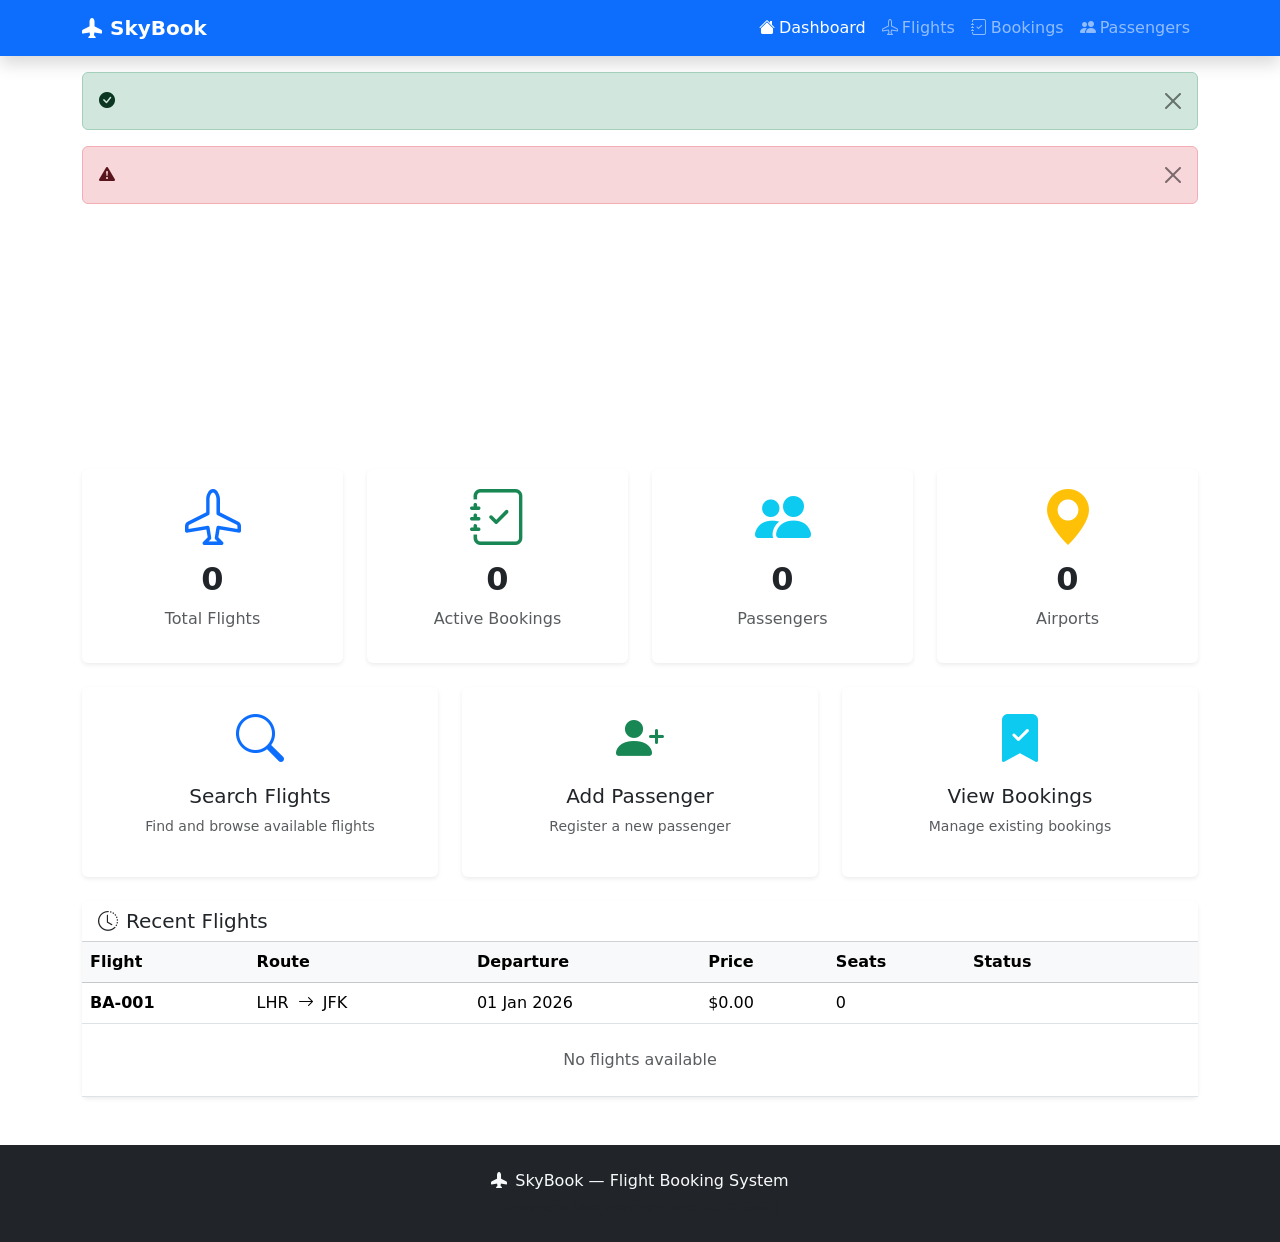
<file: src/main/resources/templates/index.html>
<!DOCTYPE html>
<html xmlns:th="http://www.thymeleaf.org">
<head>
    <meta charset="UTF-8">
    <meta name="viewport" content="width=device-width, initial-scale=1.0">
    <title>Dashboard | SkyBook</title>
    <link href="https://cdn.jsdelivr.net/npm/bootstrap@5.3.2/dist/css/bootstrap.min.css" rel="stylesheet">
    <link href="https://cdn.jsdelivr.net/npm/bootstrap-icons@1.11.2/font/bootstrap-icons.min.css" rel="stylesheet">
    <link th:href="@{/css/style.css}" rel="stylesheet">
</head>
<body>
    <!-- Navigation -->
    <nav class="navbar navbar-expand-lg navbar-dark bg-primary shadow">
        <div class="container">
            <a class="navbar-brand fw-bold" th:href="@{/}">
                <i class="bi bi-airplane-fill me-2"></i>SkyBook
            </a>
            <button class="navbar-toggler" type="button" data-bs-toggle="collapse" data-bs-target="#navbarNav">
                <span class="navbar-toggler-icon"></span>
            </button>
            <div class="collapse navbar-collapse" id="navbarNav">
                <ul class="navbar-nav ms-auto">
                    <li class="nav-item"><a class="nav-link active" th:href="@{/}"><i class="bi bi-house-fill me-1"></i>Dashboard</a></li>
                    <li class="nav-item"><a class="nav-link" th:href="@{/flights}"><i class="bi bi-airplane me-1"></i>Flights</a></li>
                    <li class="nav-item"><a class="nav-link" th:href="@{/bookings}"><i class="bi bi-journal-check me-1"></i>Bookings</a></li>
                    <li class="nav-item"><a class="nav-link" th:href="@{/passengers}"><i class="bi bi-people-fill me-1"></i>Passengers</a></li>
                </ul>
            </div>
        </div>
    </nav>

    <!-- Flash Messages -->
    <div class="container mt-3">
        <div th:if="${success}" class="alert alert-success alert-dismissible fade show"><i class="bi bi-check-circle-fill me-2"></i><span th:text="${success}"></span><button type="button" class="btn-close" data-bs-dismiss="alert"></button></div>
        <div th:if="${error}" class="alert alert-danger alert-dismissible fade show"><i class="bi bi-exclamation-triangle-fill me-2"></i><span th:text="${error}"></span><button type="button" class="btn-close" data-bs-dismiss="alert"></button></div>
    </div>

    <main class="container my-4">
        <!-- Hero Section -->
        <div class="hero-section text-center text-white p-5 rounded-4 mb-4">
            <h1 class="display-4 fw-bold"><i class="bi bi-airplane-fill me-3"></i>SkyBook</h1>
            <p class="lead">Flight Booking Management System</p>
        </div>

        <!-- Stats Cards -->
        <div class="row g-4 mb-4">
            <div class="col-md-3">
                <div class="card stat-card border-0 shadow-sm h-100">
                    <div class="card-body text-center">
                        <i class="bi bi-airplane display-4 text-primary"></i>
                        <h2 class="mt-2 fw-bold" th:text="${totalFlights}">0</h2>
                        <p class="text-muted">Total Flights</p>
                    </div>
                </div>
            </div>
            <div class="col-md-3">
                <div class="card stat-card border-0 shadow-sm h-100">
                    <div class="card-body text-center">
                        <i class="bi bi-journal-check display-4 text-success"></i>
                        <h2 class="mt-2 fw-bold" th:text="${confirmedBookings}">0</h2>
                        <p class="text-muted">Active Bookings</p>
                    </div>
                </div>
            </div>
            <div class="col-md-3">
                <div class="card stat-card border-0 shadow-sm h-100">
                    <div class="card-body text-center">
                        <i class="bi bi-people-fill display-4 text-info"></i>
                        <h2 class="mt-2 fw-bold" th:text="${totalPassengers}">0</h2>
                        <p class="text-muted">Passengers</p>
                    </div>
                </div>
            </div>
            <div class="col-md-3">
                <div class="card stat-card border-0 shadow-sm h-100">
                    <div class="card-body text-center">
                        <i class="bi bi-geo-alt-fill display-4 text-warning"></i>
                        <h2 class="mt-2 fw-bold" th:text="${totalAirports}">0</h2>
                        <p class="text-muted">Airports</p>
                    </div>
                </div>
            </div>
        </div>

        <!-- Quick Actions -->
        <div class="row g-4 mb-4">
            <div class="col-md-4">
                <a th:href="@{/flights}" class="text-decoration-none">
                    <div class="card action-card border-0 shadow-sm h-100">
                        <div class="card-body text-center p-4">
                            <i class="bi bi-search display-5 text-primary"></i>
                            <h5 class="mt-3">Search Flights</h5>
                            <p class="text-muted small">Find and browse available flights</p>
                        </div>
                    </div>
                </a>
            </div>
            <div class="col-md-4">
                <a th:href="@{/passengers/new}" class="text-decoration-none">
                    <div class="card action-card border-0 shadow-sm h-100">
                        <div class="card-body text-center p-4">
                            <i class="bi bi-person-plus-fill display-5 text-success"></i>
                            <h5 class="mt-3">Add Passenger</h5>
                            <p class="text-muted small">Register a new passenger</p>
                        </div>
                    </div>
                </a>
            </div>
            <div class="col-md-4">
                <a th:href="@{/bookings}" class="text-decoration-none">
                    <div class="card action-card border-0 shadow-sm h-100">
                        <div class="card-body text-center p-4">
                            <i class="bi bi-bookmark-check-fill display-5 text-info"></i>
                            <h5 class="mt-3">View Bookings</h5>
                            <p class="text-muted small">Manage existing bookings</p>
                        </div>
                    </div>
                </a>
            </div>
        </div>

        <!-- Recent Flights -->
        <div class="card border-0 shadow-sm">
            <div class="card-header bg-white">
                <h5 class="mb-0"><i class="bi bi-clock-history me-2"></i>Recent Flights</h5>
            </div>
            <div class="card-body p-0">
                <div class="table-responsive">
                    <table class="table table-hover mb-0">
                        <thead class="table-light">
                            <tr>
                                <th>Flight</th>
                                <th>Route</th>
                                <th>Departure</th>
                                <th>Price</th>
                                <th>Seats</th>
                                <th>Status</th>
                            </tr>
                        </thead>
                        <tbody>
                            <tr th:each="flight : ${recentFlights}">
                                <td class="fw-bold" th:text="${flight.flightNumber}">BA-001</td>
                                <td>
                                    <span th:text="${flight.origin.code}">LHR</span>
                                    <i class="bi bi-arrow-right mx-1"></i>
                                    <span th:text="${flight.destination.code}">JFK</span>
                                </td>
                                <td th:text="${#temporals.format(flight.departureTime, 'dd MMM yyyy HH:mm')}">01 Jan 2026</td>
                                <td>$<span th:text="${#numbers.formatDecimal(flight.price, 1, 2)}">0.00</span></td>
                                <td th:text="${flight.availableSeats}">0</td>
                                <td>
                                    <span class="badge" th:classappend="${flight.status == 'SCHEDULED' ? 'bg-success' : (flight.status == 'CANCELLED' ? 'bg-danger' : 'bg-secondary')}" th:text="${flight.status}">SCHEDULED</span>
                                </td>
                            </tr>
                            <tr th:if="${#lists.isEmpty(recentFlights)}">
                                <td colspan="6" class="text-center text-muted py-4">No flights available</td>
                            </tr>
                        </tbody>
                    </table>
                </div>
            </div>
        </div>
    </main>

    <footer class="bg-dark text-light py-4 mt-5">
        <div class="container text-center">
            <p class="mb-1"><i class="bi bi-airplane-fill me-2"></i>SkyBook — Flight Booking System</p>
            <p class="text-muted small mb-0">Advanced Programming Project &copy; 2026</p>
        </div>
    </footer>
    <script src="https://cdn.jsdelivr.net/npm/bootstrap@5.3.2/dist/js/bootstrap.bundle.min.js"></script>
</body>
</html>
</file>
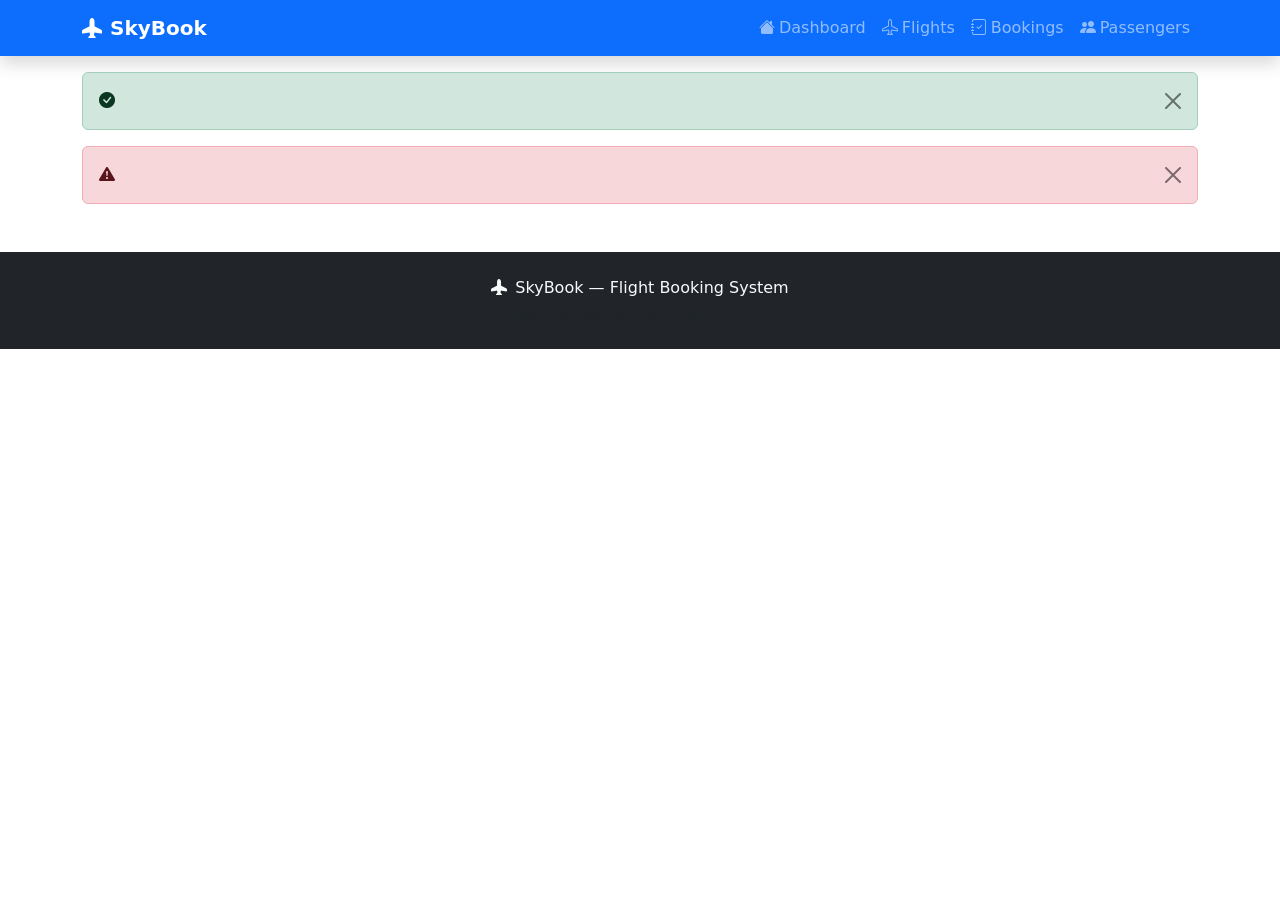
<file: src/main/resources/templates/layout.html>
<!DOCTYPE html>
<html xmlns:th="http://www.thymeleaf.org">
<head>
    <meta charset="UTF-8">
    <meta name="viewport" content="width=device-width, initial-scale=1.0">
    <title th:text="${pageTitle != null ? pageTitle + ' | Flight Booking System' : 'Flight Booking System'}">Flight Booking System</title>
    <link href="https://cdn.jsdelivr.net/npm/bootstrap@5.3.2/dist/css/bootstrap.min.css" rel="stylesheet">
    <link href="https://cdn.jsdelivr.net/npm/bootstrap-icons@1.11.2/font/bootstrap-icons.min.css" rel="stylesheet">
    <link th:href="@{/css/style.css}" rel="stylesheet">
</head>
<body>
    <!-- Navigation Bar -->
    <nav class="navbar navbar-expand-lg navbar-dark bg-primary shadow">
        <div class="container">
            <a class="navbar-brand fw-bold" th:href="@{/}">
                <i class="bi bi-airplane-fill me-2"></i>SkyBook
            </a>
            <button class="navbar-toggler" type="button" data-bs-toggle="collapse" data-bs-target="#navbarNav">
                <span class="navbar-toggler-icon"></span>
            </button>
            <div class="collapse navbar-collapse" id="navbarNav">
                <ul class="navbar-nav ms-auto">
                    <li class="nav-item">
                        <a class="nav-link" th:href="@{/}"><i class="bi bi-house-fill me-1"></i>Dashboard</a>
                    </li>
                    <li class="nav-item">
                        <a class="nav-link" th:href="@{/flights}"><i class="bi bi-airplane me-1"></i>Flights</a>
                    </li>
                    <li class="nav-item">
                        <a class="nav-link" th:href="@{/bookings}"><i class="bi bi-journal-check me-1"></i>Bookings</a>
                    </li>
                    <li class="nav-item">
                        <a class="nav-link" th:href="@{/passengers}"><i class="bi bi-people-fill me-1"></i>Passengers</a>
                    </li>
                </ul>
            </div>
        </div>
    </nav>

    <!-- Flash Messages -->
    <div class="container mt-3">
        <div th:if="${success}" class="alert alert-success alert-dismissible fade show" role="alert">
            <i class="bi bi-check-circle-fill me-2"></i>
            <span th:text="${success}"></span>
            <button type="button" class="btn-close" data-bs-dismiss="alert"></button>
        </div>
        <div th:if="${error}" class="alert alert-danger alert-dismissible fade show" role="alert">
            <i class="bi bi-exclamation-triangle-fill me-2"></i>
            <span th:text="${error}"></span>
            <button type="button" class="btn-close" data-bs-dismiss="alert"></button>
        </div>
    </div>

    <!-- Page Content (replaced by fragments) -->
    <main class="container my-4">
        <div layout:fragment="content"></div>
    </main>

    <!-- Footer -->
    <footer class="bg-dark text-light py-4 mt-5">
        <div class="container text-center">
            <p class="mb-1"><i class="bi bi-airplane-fill me-2"></i>SkyBook — Flight Booking System</p>
            <p class="text-muted small mb-0">Advanced Programming Project &copy; 2026</p>
        </div>
    </footer>

    <script src="https://cdn.jsdelivr.net/npm/bootstrap@5.3.2/dist/js/bootstrap.bundle.min.js"></script>
</body>
</html>
</file>
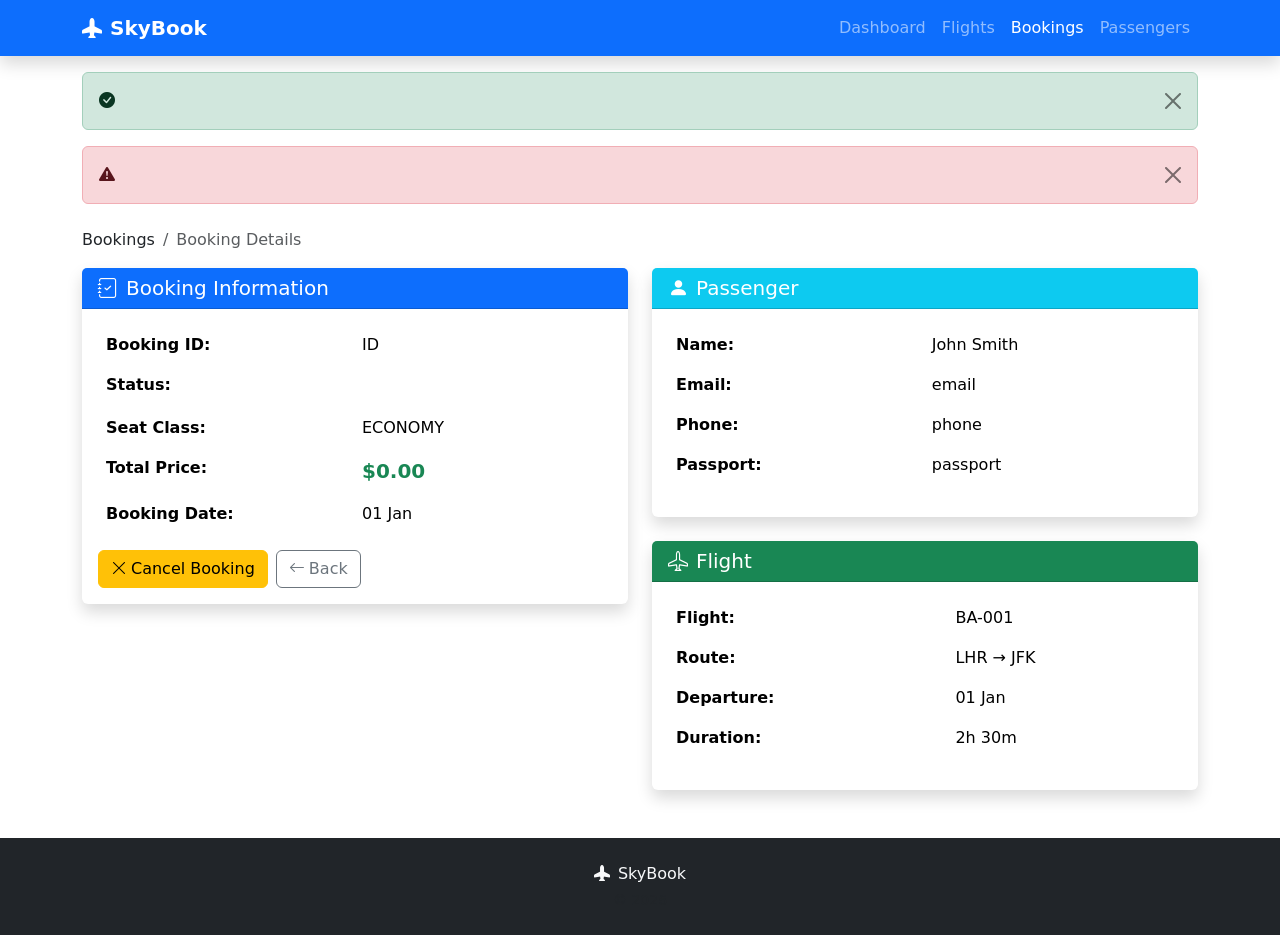
<file: src/main/resources/templates/bookings/detail.html>
<!DOCTYPE html>
<html xmlns:th="http://www.thymeleaf.org">
<head>
    <meta charset="UTF-8">
    <meta name="viewport" content="width=device-width, initial-scale=1.0">
    <title>Booking Details | SkyBook</title>
    <link href="https://cdn.jsdelivr.net/npm/bootstrap@5.3.2/dist/css/bootstrap.min.css" rel="stylesheet">
    <link href="https://cdn.jsdelivr.net/npm/bootstrap-icons@1.11.2/font/bootstrap-icons.min.css" rel="stylesheet">
    <link th:href="@{/css/style.css}" rel="stylesheet">
</head>
<body>
    <nav class="navbar navbar-expand-lg navbar-dark bg-primary shadow">
        <div class="container">
            <a class="navbar-brand fw-bold" th:href="@{/}"><i class="bi bi-airplane-fill me-2"></i>SkyBook</a>
            <div class="collapse navbar-collapse" id="navbarNav">
                <ul class="navbar-nav ms-auto">
                    <li class="nav-item"><a class="nav-link" th:href="@{/}">Dashboard</a></li>
                    <li class="nav-item"><a class="nav-link" th:href="@{/flights}">Flights</a></li>
                    <li class="nav-item"><a class="nav-link active" th:href="@{/bookings}">Bookings</a></li>
                    <li class="nav-item"><a class="nav-link" th:href="@{/passengers}">Passengers</a></li>
                </ul>
            </div>
        </div>
    </nav>

    <div class="container mt-3">
        <div th:if="${success}" class="alert alert-success alert-dismissible fade show"><i class="bi bi-check-circle-fill me-2"></i><span th:text="${success}"></span><button type="button" class="btn-close" data-bs-dismiss="alert"></button></div>
        <div th:if="${error}" class="alert alert-danger alert-dismissible fade show"><i class="bi bi-exclamation-triangle-fill me-2"></i><span th:text="${error}"></span><button type="button" class="btn-close" data-bs-dismiss="alert"></button></div>
    </div>

    <main class="container my-4">
        <nav aria-label="breadcrumb" class="mb-3">
            <ol class="breadcrumb">
                <li class="breadcrumb-item"><a th:href="@{/bookings}">Bookings</a></li>
                <li class="breadcrumb-item active">Booking Details</li>
            </ol>
        </nav>

        <div class="row">
            <!-- Booking Info -->
            <div class="col-md-6">
                <div class="card border-0 shadow mb-4">
                    <div class="card-header bg-primary text-white">
                        <h5 class="mb-0"><i class="bi bi-journal-check me-2"></i>Booking Information</h5>
                    </div>
                    <div class="card-body">
                        <table class="table table-borderless">
                            <tr><th>Booking ID:</th><td th:text="${booking.id}">ID</td></tr>
                            <tr><th>Status:</th><td><span class="badge fs-6" th:classappend="${booking.status == 'CONFIRMED' ? 'bg-success' : 'bg-danger'}" th:text="${booking.status}">CONFIRMED</span></td></tr>
                            <tr><th>Seat Class:</th><td th:text="${booking.seatClass}">ECONOMY</td></tr>
                            <tr><th>Total Price:</th><td class="fs-5 text-success fw-bold">$<span th:text="${#numbers.formatDecimal(booking.totalPrice, 1, 2)}">0.00</span></td></tr>
                            <tr><th>Booking Date:</th><td th:text="${#temporals.format(booking.bookingDate, 'dd MMM yyyy HH:mm')}">01 Jan</td></tr>
                        </table>
                        <div class="d-flex gap-2">
                            <a th:href="@{/bookings/{id}/cancel(id=${booking.id})}" class="btn btn-warning" th:if="${booking.status == 'CONFIRMED'}" onclick="return confirm('Cancel this booking?')"><i class="bi bi-x-lg me-1"></i>Cancel Booking</a>
                            <a th:href="@{/bookings}" class="btn btn-outline-secondary"><i class="bi bi-arrow-left me-1"></i>Back</a>
                        </div>
                    </div>
                </div>
            </div>

            <!-- Passenger & Flight Info -->
            <div class="col-md-6">
                <div class="card border-0 shadow mb-4">
                    <div class="card-header bg-info text-white">
                        <h5 class="mb-0"><i class="bi bi-person-fill me-2"></i>Passenger</h5>
                    </div>
                    <div class="card-body">
                        <table class="table table-borderless">
                            <tr><th>Name:</th><td th:text="${booking.passenger.fullName}">John Smith</td></tr>
                            <tr><th>Email:</th><td th:text="${booking.passenger.email}">email</td></tr>
                            <tr><th>Phone:</th><td th:text="${booking.passenger.phone}">phone</td></tr>
                            <tr><th>Passport:</th><td th:text="${booking.passenger.passportNumber}">passport</td></tr>
                        </table>
                    </div>
                </div>

                <div class="card border-0 shadow">
                    <div class="card-header bg-success text-white">
                        <h5 class="mb-0"><i class="bi bi-airplane me-2"></i>Flight</h5>
                    </div>
                    <div class="card-body">
                        <table class="table table-borderless">
                            <tr><th>Flight:</th><td th:text="${booking.flight.flightNumber}">BA-001</td></tr>
                            <tr><th>Route:</th><td><span th:text="${booking.flight.origin.code}">LHR</span> → <span th:text="${booking.flight.destination.code}">JFK</span></td></tr>
                            <tr><th>Departure:</th><td th:text="${#temporals.format(booking.flight.departureTime, 'dd MMM yyyy HH:mm')}">01 Jan</td></tr>
                            <tr><th>Duration:</th><td th:text="${booking.flight.duration}">2h 30m</td></tr>
                        </table>
                    </div>
                </div>
            </div>
        </div>
    </main>

    <footer class="bg-dark text-light py-4 mt-5"><div class="container text-center"><p class="mb-1"><i class="bi bi-airplane-fill me-2"></i>SkyBook</p><p class="text-muted small mb-0">&copy; 2026</p></div></footer>
    <script src="https://cdn.jsdelivr.net/npm/bootstrap@5.3.2/dist/js/bootstrap.bundle.min.js"></script>
</body>
</html>
</file>
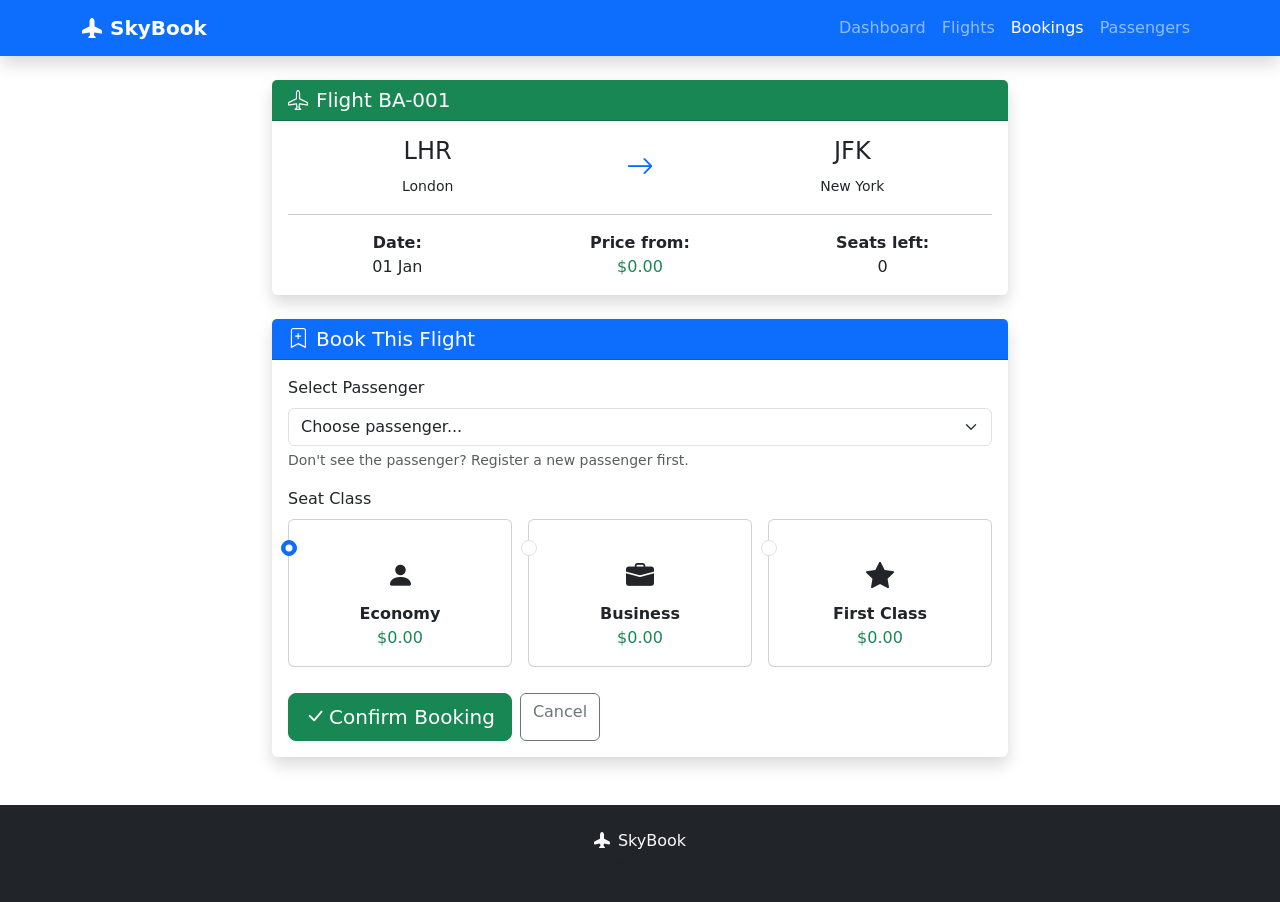
<file: src/main/resources/templates/bookings/form.html>
<!DOCTYPE html>
<html xmlns:th="http://www.thymeleaf.org">
<head>
    <meta charset="UTF-8">
    <meta name="viewport" content="width=device-width, initial-scale=1.0">
    <title>Book Flight | SkyBook</title>
    <link href="https://cdn.jsdelivr.net/npm/bootstrap@5.3.2/dist/css/bootstrap.min.css" rel="stylesheet">
    <link href="https://cdn.jsdelivr.net/npm/bootstrap-icons@1.11.2/font/bootstrap-icons.min.css" rel="stylesheet">
    <link th:href="@{/css/style.css}" rel="stylesheet">
</head>
<body>
    <nav class="navbar navbar-expand-lg navbar-dark bg-primary shadow">
        <div class="container">
            <a class="navbar-brand fw-bold" th:href="@{/}"><i class="bi bi-airplane-fill me-2"></i>SkyBook</a>
            <div class="collapse navbar-collapse" id="navbarNav">
                <ul class="navbar-nav ms-auto">
                    <li class="nav-item"><a class="nav-link" th:href="@{/}">Dashboard</a></li>
                    <li class="nav-item"><a class="nav-link" th:href="@{/flights}">Flights</a></li>
                    <li class="nav-item"><a class="nav-link active" th:href="@{/bookings}">Bookings</a></li>
                    <li class="nav-item"><a class="nav-link" th:href="@{/passengers}">Passengers</a></li>
                </ul>
            </div>
        </div>
    </nav>

    <main class="container my-4">
        <div class="row justify-content-center">
            <div class="col-md-8">
                <!-- Flight Summary -->
                <div class="card border-0 shadow mb-4">
                    <div class="card-header bg-success text-white">
                        <h5 class="mb-0"><i class="bi bi-airplane me-2"></i>Flight <span th:text="${flight.flightNumber}">BA-001</span></h5>
                    </div>
                    <div class="card-body text-center">
                        <div class="row">
                            <div class="col-5">
                                <h4 th:text="${flight.origin.code}">LHR</h4>
                                <small th:text="${flight.origin.city}">London</small>
                            </div>
                            <div class="col-2 d-flex align-items-center justify-content-center">
                                <i class="bi bi-arrow-right fs-3 text-primary"></i>
                            </div>
                            <div class="col-5">
                                <h4 th:text="${flight.destination.code}">JFK</h4>
                                <small th:text="${flight.destination.city}">New York</small>
                            </div>
                        </div>
                        <hr>
                        <div class="row">
                            <div class="col-4"><strong>Date:</strong><br><span th:text="${#temporals.format(flight.departureTime, 'dd MMM yyyy')}">01 Jan</span></div>
                            <div class="col-4"><strong>Price from:</strong><br><span class="text-success">$<span th:text="${#numbers.formatDecimal(flight.price, 1, 2)}">0.00</span></span></div>
                            <div class="col-4"><strong>Seats left:</strong><br><span th:text="${flight.availableSeats}">0</span></div>
                        </div>
                    </div>
                </div>

                <!-- Booking Form -->
                <div class="card border-0 shadow">
                    <div class="card-header bg-primary text-white">
                        <h5 class="mb-0"><i class="bi bi-bookmark-plus me-2"></i>Book This Flight</h5>
                    </div>
                    <div class="card-body">
                        <form th:action="@{/bookings/save}" method="post">
                            <input type="hidden" name="flightId" th:value="${flight.id}">

                            <div class="mb-3">
                                <label class="form-label">Select Passenger</label>
                                <select name="passengerId" class="form-select" required>
                                    <option value="">Choose passenger...</option>
                                    <option th:each="passenger : ${passengers}" th:value="${passenger.id}" th:text="${passenger.fullName + ' (' + passenger.passportNumber + ')'}"></option>
                                </select>
                                <div class="form-text">
                                    Don't see the passenger? <a th:href="@{/passengers/new}">Register a new passenger</a> first.
                                </div>
                            </div>

                            <div class="mb-4">
                                <label class="form-label">Seat Class</label>
                                <div class="row g-3">
                                    <div class="col-md-4">
                                        <div class="form-check card p-3 text-center">
                                            <input class="form-check-input" type="radio" name="seatClass" value="ECONOMY" id="economy" checked>
                                            <label class="form-check-label d-block" for="economy">
                                                <i class="bi bi-person-fill fs-3 d-block mb-1"></i>
                                                <strong>Economy</strong><br>
                                                <span class="text-success">$<span th:text="${#numbers.formatDecimal(flight.price, 1, 2)}">0.00</span></span>
                                            </label>
                                        </div>
                                    </div>
                                    <div class="col-md-4">
                                        <div class="form-check card p-3 text-center">
                                            <input class="form-check-input" type="radio" name="seatClass" value="BUSINESS" id="business">
                                            <label class="form-check-label d-block" for="business">
                                                <i class="bi bi-briefcase-fill fs-3 d-block mb-1"></i>
                                                <strong>Business</strong><br>
                                                <span class="text-success">$<span th:text="${#numbers.formatDecimal(flight.price * 2.5, 1, 2)}">0.00</span></span>
                                            </label>
                                        </div>
                                    </div>
                                    <div class="col-md-4">
                                        <div class="form-check card p-3 text-center">
                                            <input class="form-check-input" type="radio" name="seatClass" value="FIRST_CLASS" id="first">
                                            <label class="form-check-label d-block" for="first">
                                                <i class="bi bi-star-fill fs-3 d-block mb-1"></i>
                                                <strong>First Class</strong><br>
                                                <span class="text-success">$<span th:text="${#numbers.formatDecimal(flight.price * 4.0, 1, 2)}">0.00</span></span>
                                            </label>
                                        </div>
                                    </div>
                                </div>
                            </div>

                            <div class="d-flex gap-2">
                                <button type="submit" class="btn btn-success btn-lg"><i class="bi bi-check-lg me-1"></i>Confirm Booking</button>
                                <a th:href="@{/flights/{id}(id=${flight.id})}" class="btn btn-outline-secondary">Cancel</a>
                            </div>
                        </form>
                    </div>
                </div>
            </div>
        </div>
    </main>

    <footer class="bg-dark text-light py-4 mt-5"><div class="container text-center"><p class="mb-1"><i class="bi bi-airplane-fill me-2"></i>SkyBook</p><p class="text-muted small mb-0">&copy; 2026</p></div></footer>
    <script src="https://cdn.jsdelivr.net/npm/bootstrap@5.3.2/dist/js/bootstrap.bundle.min.js"></script>
</body>
</html>
</file>
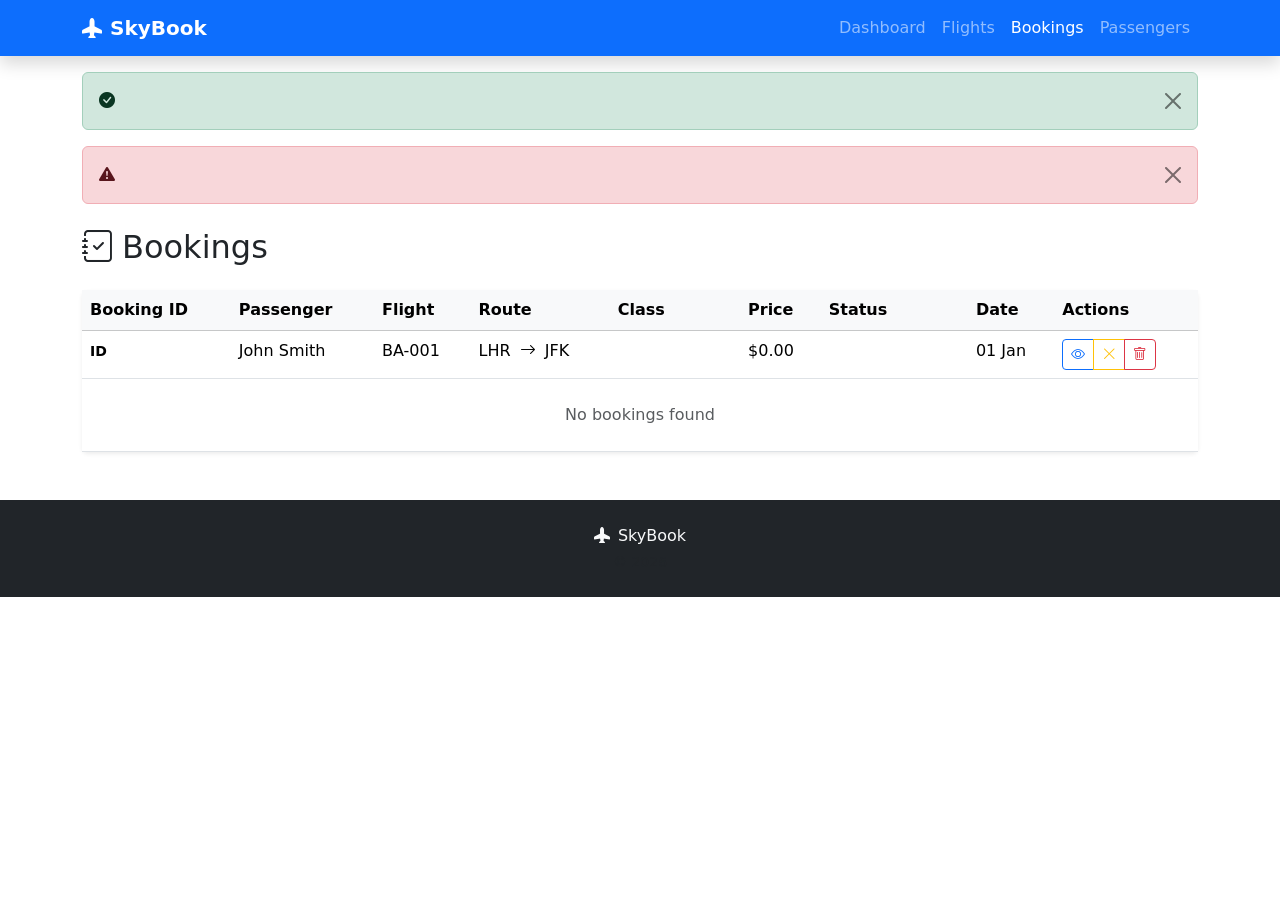
<file: src/main/resources/templates/bookings/list.html>
<!DOCTYPE html>
<html xmlns:th="http://www.thymeleaf.org">
<head>
    <meta charset="UTF-8">
    <meta name="viewport" content="width=device-width, initial-scale=1.0">
    <title>Bookings | SkyBook</title>
    <link href="https://cdn.jsdelivr.net/npm/bootstrap@5.3.2/dist/css/bootstrap.min.css" rel="stylesheet">
    <link href="https://cdn.jsdelivr.net/npm/bootstrap-icons@1.11.2/font/bootstrap-icons.min.css" rel="stylesheet">
    <link th:href="@{/css/style.css}" rel="stylesheet">
</head>
<body>
    <nav class="navbar navbar-expand-lg navbar-dark bg-primary shadow">
        <div class="container">
            <a class="navbar-brand fw-bold" th:href="@{/}"><i class="bi bi-airplane-fill me-2"></i>SkyBook</a>
            <div class="collapse navbar-collapse" id="navbarNav">
                <ul class="navbar-nav ms-auto">
                    <li class="nav-item"><a class="nav-link" th:href="@{/}">Dashboard</a></li>
                    <li class="nav-item"><a class="nav-link" th:href="@{/flights}">Flights</a></li>
                    <li class="nav-item"><a class="nav-link active" th:href="@{/bookings}">Bookings</a></li>
                    <li class="nav-item"><a class="nav-link" th:href="@{/passengers}">Passengers</a></li>
                </ul>
            </div>
        </div>
    </nav>

    <div class="container mt-3">
        <div th:if="${success}" class="alert alert-success alert-dismissible fade show"><i class="bi bi-check-circle-fill me-2"></i><span th:text="${success}"></span><button type="button" class="btn-close" data-bs-dismiss="alert"></button></div>
        <div th:if="${error}" class="alert alert-danger alert-dismissible fade show"><i class="bi bi-exclamation-triangle-fill me-2"></i><span th:text="${error}"></span><button type="button" class="btn-close" data-bs-dismiss="alert"></button></div>
    </div>

    <main class="container my-4">
        <h2 class="mb-4"><i class="bi bi-journal-check me-2"></i>Bookings</h2>

        <div class="card border-0 shadow-sm">
            <div class="card-body p-0">
                <div class="table-responsive">
                    <table class="table table-hover mb-0">
                        <thead class="table-light">
                            <tr>
                                <th>Booking ID</th>
                                <th>Passenger</th>
                                <th>Flight</th>
                                <th>Route</th>
                                <th>Class</th>
                                <th>Price</th>
                                <th>Status</th>
                                <th>Date</th>
                                <th>Actions</th>
                            </tr>
                        </thead>
                        <tbody>
                            <tr th:each="booking : ${bookings}">
                                <td class="fw-bold"><small th:text="${#strings.abbreviate(booking.id, 10)}">ID</small></td>
                                <td th:text="${booking.passenger.fullName}">John Smith</td>
                                <td th:text="${booking.flight.flightNumber}">BA-001</td>
                                <td>
                                    <span th:text="${booking.flight.origin.code}">LHR</span>
                                    <i class="bi bi-arrow-right mx-1"></i>
                                    <span th:text="${booking.flight.destination.code}">JFK</span>
                                </td>
                                <td>
                                    <span class="badge" th:classappend="${booking.seatClass == 'FIRST_CLASS' ? 'bg-warning text-dark' : (booking.seatClass == 'BUSINESS' ? 'bg-info' : 'bg-secondary')}" th:text="${booking.seatClass}">ECONOMY</span>
                                </td>
                                <td>$<span th:text="${#numbers.formatDecimal(booking.totalPrice, 1, 2)}">0.00</span></td>
                                <td>
                                    <span class="badge" th:classappend="${booking.status == 'CONFIRMED' ? 'bg-success' : (booking.status == 'CANCELLED' ? 'bg-danger' : 'bg-secondary')}" th:text="${booking.status}">CONFIRMED</span>
                                </td>
                                <td th:text="${#temporals.format(booking.bookingDate, 'dd MMM yyyy')}">01 Jan</td>
                                <td>
                                    <div class="btn-group btn-group-sm">
                                        <a th:href="@{/bookings/{id}(id=${booking.id})}" class="btn btn-outline-primary" title="View"><i class="bi bi-eye"></i></a>
                                        <a th:href="@{/bookings/{id}/cancel(id=${booking.id})}" class="btn btn-outline-warning" title="Cancel" th:if="${booking.status == 'CONFIRMED'}" onclick="return confirm('Cancel this booking?')"><i class="bi bi-x-lg"></i></a>
                                        <a th:href="@{/bookings/{id}/delete(id=${booking.id})}" class="btn btn-outline-danger" title="Delete" onclick="return confirm('Delete this booking?')"><i class="bi bi-trash"></i></a>
                                    </div>
                                </td>
                            </tr>
                            <tr th:if="${#lists.isEmpty(bookings)}">
                                <td colspan="9" class="text-center text-muted py-4">No bookings found</td>
                            </tr>
                        </tbody>
                    </table>
                </div>
            </div>
        </div>
    </main>

    <footer class="bg-dark text-light py-4 mt-5"><div class="container text-center"><p class="mb-1"><i class="bi bi-airplane-fill me-2"></i>SkyBook</p><p class="text-muted small mb-0">&copy; 2026</p></div></footer>
    <script src="https://cdn.jsdelivr.net/npm/bootstrap@5.3.2/dist/js/bootstrap.bundle.min.js"></script>
</body>
</html>
</file>
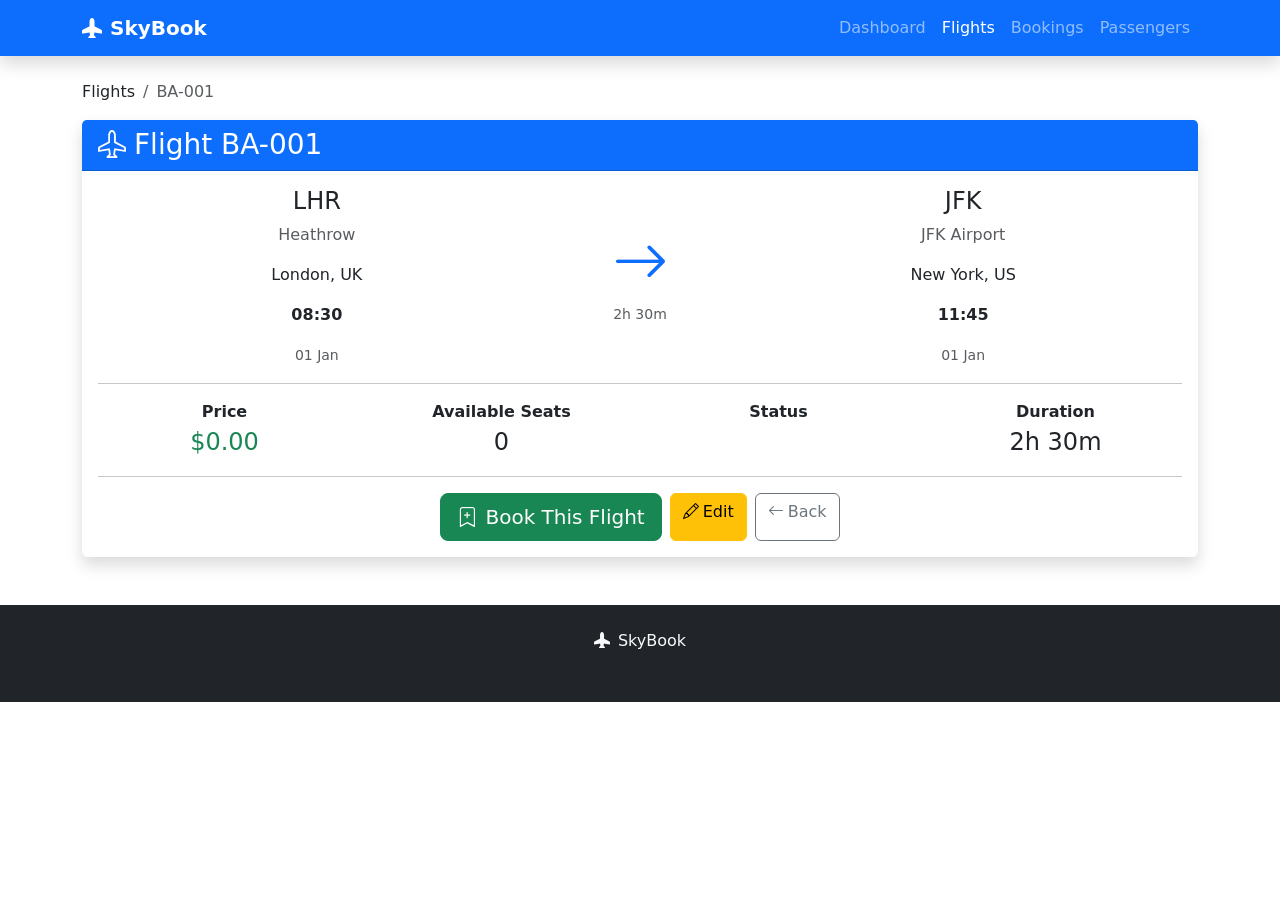
<file: src/main/resources/templates/flights/detail.html>
<!DOCTYPE html>
<html xmlns:th="http://www.thymeleaf.org">
<head>
    <meta charset="UTF-8">
    <meta name="viewport" content="width=device-width, initial-scale=1.0">
    <title th:text="'Flight ' + ${flight.flightNumber} + ' | SkyBook'">Flight Detail</title>
    <link href="https://cdn.jsdelivr.net/npm/bootstrap@5.3.2/dist/css/bootstrap.min.css" rel="stylesheet">
    <link href="https://cdn.jsdelivr.net/npm/bootstrap-icons@1.11.2/font/bootstrap-icons.min.css" rel="stylesheet">
    <link th:href="@{/css/style.css}" rel="stylesheet">
</head>
<body>
    <nav class="navbar navbar-expand-lg navbar-dark bg-primary shadow">
        <div class="container">
            <a class="navbar-brand fw-bold" th:href="@{/}"><i class="bi bi-airplane-fill me-2"></i>SkyBook</a>
            <div class="collapse navbar-collapse" id="navbarNav">
                <ul class="navbar-nav ms-auto">
                    <li class="nav-item"><a class="nav-link" th:href="@{/}">Dashboard</a></li>
                    <li class="nav-item"><a class="nav-link active" th:href="@{/flights}">Flights</a></li>
                    <li class="nav-item"><a class="nav-link" th:href="@{/bookings}">Bookings</a></li>
                    <li class="nav-item"><a class="nav-link" th:href="@{/passengers}">Passengers</a></li>
                </ul>
            </div>
        </div>
    </nav>

    <main class="container my-4">
        <nav aria-label="breadcrumb" class="mb-3">
            <ol class="breadcrumb">
                <li class="breadcrumb-item"><a th:href="@{/flights}">Flights</a></li>
                <li class="breadcrumb-item active" th:text="${flight.flightNumber}">BA-001</li>
            </ol>
        </nav>

        <div class="card border-0 shadow">
            <div class="card-header bg-primary text-white">
                <h3 class="mb-0"><i class="bi bi-airplane me-2"></i>Flight <span th:text="${flight.flightNumber}">BA-001</span></h3>
            </div>
            <div class="card-body">
                <div class="row">
                    <div class="col-md-5 text-center">
                        <h4 th:text="${flight.origin.code}">LHR</h4>
                        <p class="text-muted" th:text="${flight.origin.name}">Heathrow</p>
                        <p th:text="${flight.origin.city + ', ' + flight.origin.country}">London, UK</p>
                        <p class="fw-bold" th:text="${#temporals.format(flight.departureTime, 'HH:mm')}">08:30</p>
                        <small class="text-muted" th:text="${#temporals.format(flight.departureTime, 'dd MMM yyyy')}">01 Jan</small>
                    </div>
                    <div class="col-md-2 text-center d-flex flex-column justify-content-center">
                        <i class="bi bi-arrow-right display-4 text-primary"></i>
                        <small class="text-muted mt-2" th:text="${flight.duration}">2h 30m</small>
                    </div>
                    <div class="col-md-5 text-center">
                        <h4 th:text="${flight.destination.code}">JFK</h4>
                        <p class="text-muted" th:text="${flight.destination.name}">JFK Airport</p>
                        <p th:text="${flight.destination.city + ', ' + flight.destination.country}">New York, US</p>
                        <p class="fw-bold" th:text="${#temporals.format(flight.arrivalTime, 'HH:mm')}">11:45</p>
                        <small class="text-muted" th:text="${#temporals.format(flight.arrivalTime, 'dd MMM yyyy')}">01 Jan</small>
                    </div>
                </div>

                <hr>

                <div class="row text-center">
                    <div class="col-md-3">
                        <strong>Price</strong><br>
                        <span class="fs-4 text-success">$<span th:text="${#numbers.formatDecimal(flight.price, 1, 2)}">0.00</span></span>
                    </div>
                    <div class="col-md-3">
                        <strong>Available Seats</strong><br>
                        <span class="fs-4" th:text="${flight.availableSeats}">0</span>
                    </div>
                    <div class="col-md-3">
                        <strong>Status</strong><br>
                        <span class="badge fs-6" th:classappend="${flight.status == 'SCHEDULED' ? 'bg-success' : 'bg-danger'}" th:text="${flight.status}">SCHEDULED</span>
                    </div>
                    <div class="col-md-3">
                        <strong>Duration</strong><br>
                        <span class="fs-4" th:text="${flight.duration}">2h 30m</span>
                    </div>
                </div>

                <hr>

                <div class="d-flex gap-2 justify-content-center">
                    <a th:href="@{/bookings/new(flightId=${flight.id})}" class="btn btn-success btn-lg" th:if="${flight.availableSeats > 0 and flight.status == 'SCHEDULED'}">
                        <i class="bi bi-bookmark-plus me-2"></i>Book This Flight
                    </a>
                    <a th:href="@{/flights/{id}/edit(id=${flight.id})}" class="btn btn-warning"><i class="bi bi-pencil me-1"></i>Edit</a>
                    <a th:href="@{/flights}" class="btn btn-outline-secondary"><i class="bi bi-arrow-left me-1"></i>Back</a>
                </div>
            </div>
        </div>
    </main>

    <footer class="bg-dark text-light py-4 mt-5"><div class="container text-center"><p class="mb-1"><i class="bi bi-airplane-fill me-2"></i>SkyBook</p><p class="text-muted small mb-0">&copy; 2026</p></div></footer>
    <script src="https://cdn.jsdelivr.net/npm/bootstrap@5.3.2/dist/js/bootstrap.bundle.min.js"></script>
</body>
</html>
</file>
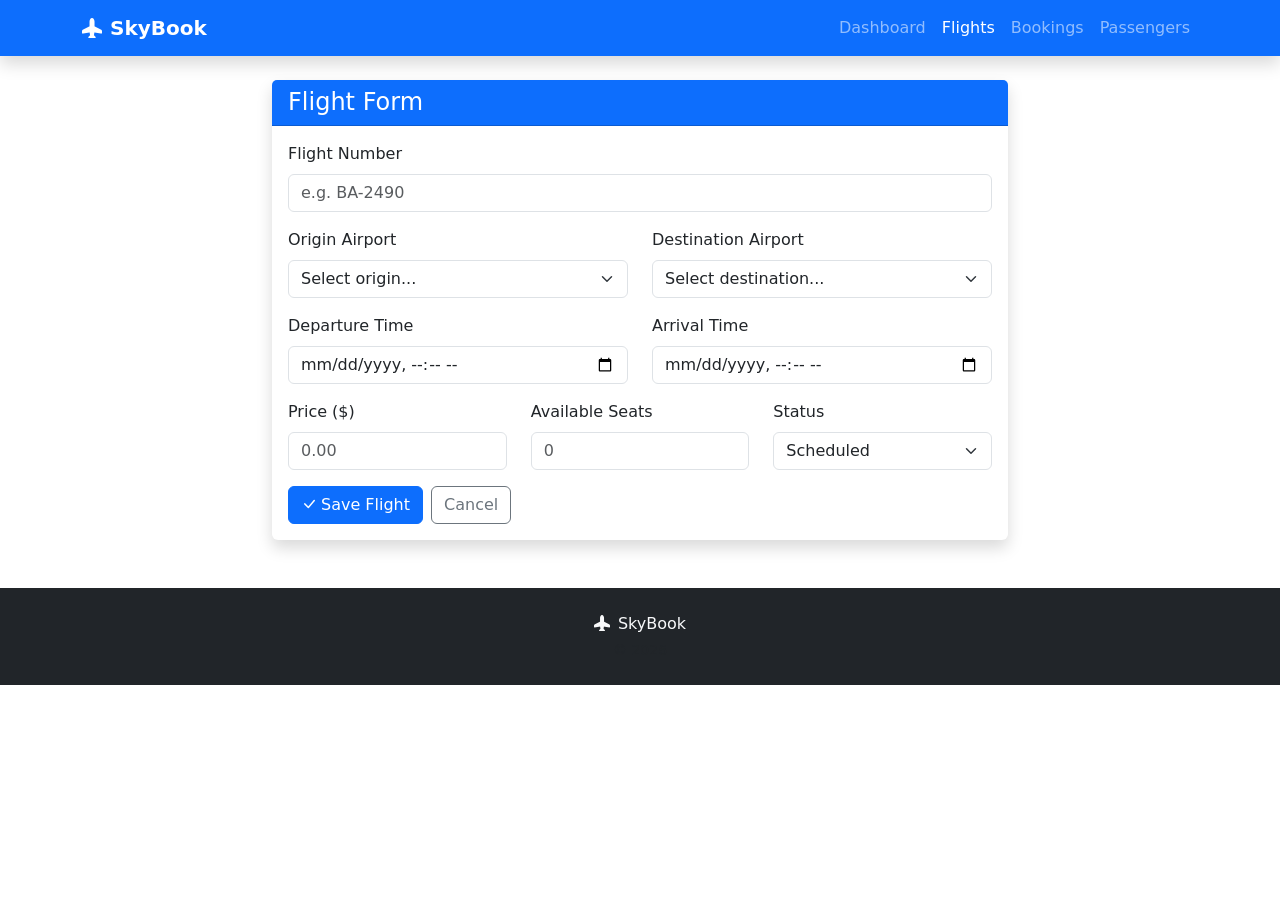
<file: src/main/resources/templates/flights/form.html>
<!DOCTYPE html>
<html xmlns:th="http://www.thymeleaf.org">
<head>
    <meta charset="UTF-8">
    <meta name="viewport" content="width=device-width, initial-scale=1.0">
    <title th:text="${flight.id != null ? 'Edit Flight | SkyBook' : 'New Flight | SkyBook'}">Flight Form</title>
    <link href="https://cdn.jsdelivr.net/npm/bootstrap@5.3.2/dist/css/bootstrap.min.css" rel="stylesheet">
    <link href="https://cdn.jsdelivr.net/npm/bootstrap-icons@1.11.2/font/bootstrap-icons.min.css" rel="stylesheet">
    <link th:href="@{/css/style.css}" rel="stylesheet">
</head>
<body>
    <nav class="navbar navbar-expand-lg navbar-dark bg-primary shadow">
        <div class="container">
            <a class="navbar-brand fw-bold" th:href="@{/}"><i class="bi bi-airplane-fill me-2"></i>SkyBook</a>
            <div class="collapse navbar-collapse" id="navbarNav">
                <ul class="navbar-nav ms-auto">
                    <li class="nav-item"><a class="nav-link" th:href="@{/}">Dashboard</a></li>
                    <li class="nav-item"><a class="nav-link active" th:href="@{/flights}">Flights</a></li>
                    <li class="nav-item"><a class="nav-link" th:href="@{/bookings}">Bookings</a></li>
                    <li class="nav-item"><a class="nav-link" th:href="@{/passengers}">Passengers</a></li>
                </ul>
            </div>
        </div>
    </nav>

    <main class="container my-4">
        <div class="row justify-content-center">
            <div class="col-md-8">
                <div class="card border-0 shadow">
                    <div class="card-header bg-primary text-white">
                        <h4 class="mb-0" th:text="${flight.id != null ? 'Edit Flight' : 'Add New Flight'}">Flight Form</h4>
                    </div>
                    <div class="card-body">
                        <form th:action="@{/flights/save}" method="post">
                            <input type="hidden" th:value="${flight.id}" name="id">

                            <div class="mb-3">
                                <label class="form-label">Flight Number</label>
                                <input type="text" class="form-control" name="flightNumber" th:value="${flight.flightNumber}" placeholder="e.g. BA-2490" required>
                            </div>

                            <div class="row mb-3">
                                <div class="col-md-6">
                                    <label class="form-label">Origin Airport</label>
                                    <select name="originId" class="form-select" required>
                                        <option value="">Select origin...</option>
                                        <option th:each="airport : ${airports}" th:value="${airport.id}" th:text="${airport.code + ' - ' + airport.name}" th:selected="${flight.origin != null and flight.origin.id == airport.id}"></option>
                                    </select>
                                </div>
                                <div class="col-md-6">
                                    <label class="form-label">Destination Airport</label>
                                    <select name="destinationId" class="form-select" required>
                                        <option value="">Select destination...</option>
                                        <option th:each="airport : ${airports}" th:value="${airport.id}" th:text="${airport.code + ' - ' + airport.name}" th:selected="${flight.destination != null and flight.destination.id == airport.id}"></option>
                                    </select>
                                </div>
                            </div>

                            <div class="row mb-3">
                                <div class="col-md-6">
                                    <label class="form-label">Departure Time</label>
                                    <input type="datetime-local" class="form-control" name="departureTime" th:value="${flight.departureTime}" required>
                                </div>
                                <div class="col-md-6">
                                    <label class="form-label">Arrival Time</label>
                                    <input type="datetime-local" class="form-control" name="arrivalTime" th:value="${flight.arrivalTime}" required>
                                </div>
                            </div>

                            <div class="row mb-3">
                                <div class="col-md-4">
                                    <label class="form-label">Price ($)</label>
                                    <input type="number" step="0.01" class="form-control" name="price" th:value="${flight.price}" placeholder="0.00" required>
                                </div>
                                <div class="col-md-4">
                                    <label class="form-label">Available Seats</label>
                                    <input type="number" class="form-control" name="availableSeats" th:value="${flight.availableSeats}" placeholder="0" required>
                                </div>
                                <div class="col-md-4">
                                    <label class="form-label">Status</label>
                                    <select name="status" class="form-select">
                                        <option value="SCHEDULED" th:selected="${flight.status == 'SCHEDULED'}">Scheduled</option>
                                        <option value="DEPARTED" th:selected="${flight.status == 'DEPARTED'}">Departed</option>
                                        <option value="ARRIVED" th:selected="${flight.status == 'ARRIVED'}">Arrived</option>
                                        <option value="CANCELLED" th:selected="${flight.status == 'CANCELLED'}">Cancelled</option>
                                    </select>
                                </div>
                            </div>

                            <div class="d-flex gap-2">
                                <button type="submit" class="btn btn-primary"><i class="bi bi-check-lg me-1"></i>Save Flight</button>
                                <a th:href="@{/flights}" class="btn btn-outline-secondary">Cancel</a>
                            </div>
                        </form>
                    </div>
                </div>
            </div>
        </div>
    </main>

    <footer class="bg-dark text-light py-4 mt-5"><div class="container text-center"><p class="mb-1"><i class="bi bi-airplane-fill me-2"></i>SkyBook</p><p class="text-muted small mb-0">&copy; 2026</p></div></footer>
    <script src="https://cdn.jsdelivr.net/npm/bootstrap@5.3.2/dist/js/bootstrap.bundle.min.js"></script>
</body>
</html>
</file>
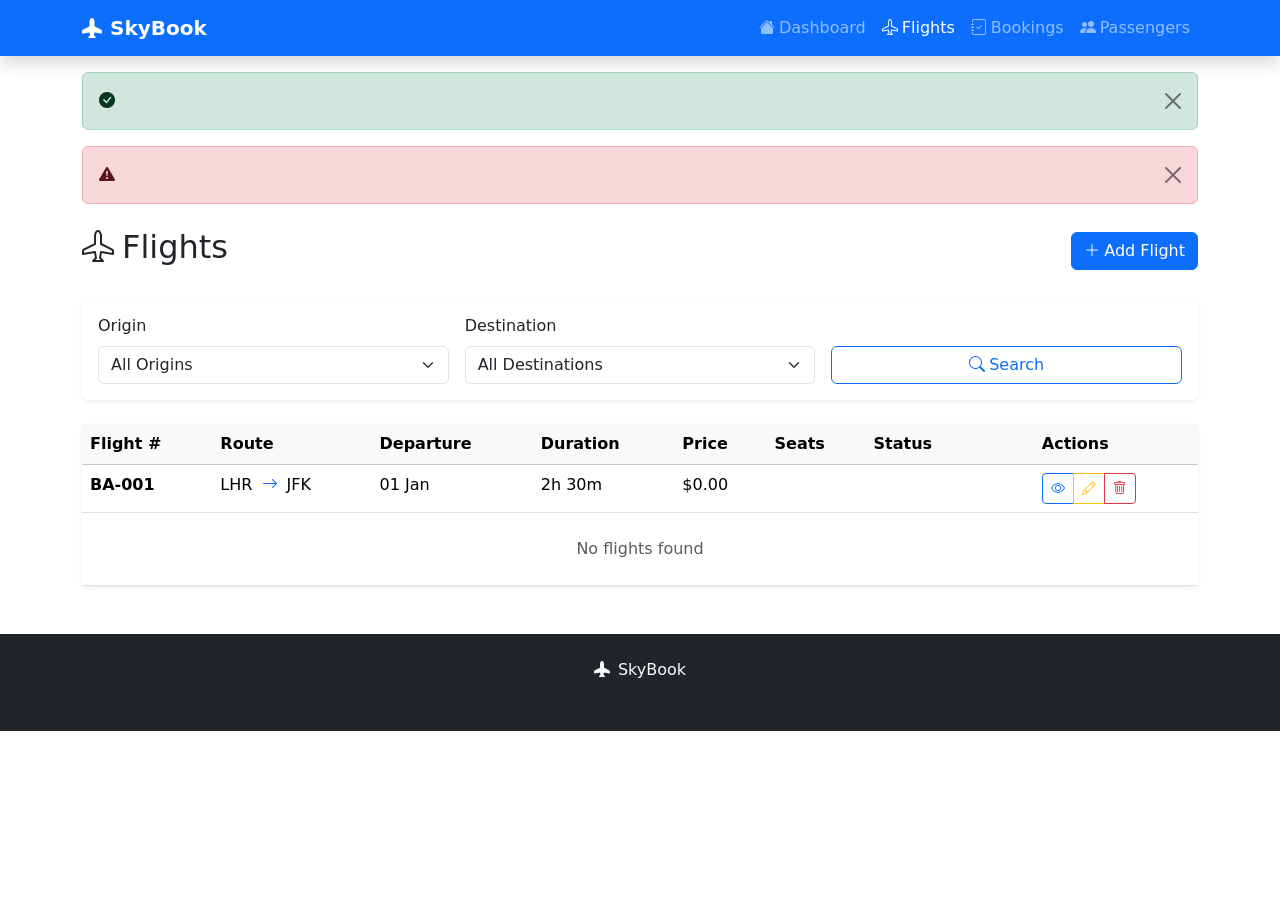
<file: src/main/resources/templates/flights/list.html>
<!DOCTYPE html>
<html xmlns:th="http://www.thymeleaf.org">
<head>
    <meta charset="UTF-8">
    <meta name="viewport" content="width=device-width, initial-scale=1.0">
    <title>Flights | SkyBook</title>
    <link href="https://cdn.jsdelivr.net/npm/bootstrap@5.3.2/dist/css/bootstrap.min.css" rel="stylesheet">
    <link href="https://cdn.jsdelivr.net/npm/bootstrap-icons@1.11.2/font/bootstrap-icons.min.css" rel="stylesheet">
    <link th:href="@{/css/style.css}" rel="stylesheet">
</head>
<body>
    <nav class="navbar navbar-expand-lg navbar-dark bg-primary shadow">
        <div class="container">
            <a class="navbar-brand fw-bold" th:href="@{/}"><i class="bi bi-airplane-fill me-2"></i>SkyBook</a>
            <button class="navbar-toggler" type="button" data-bs-toggle="collapse" data-bs-target="#navbarNav"><span class="navbar-toggler-icon"></span></button>
            <div class="collapse navbar-collapse" id="navbarNav">
                <ul class="navbar-nav ms-auto">
                    <li class="nav-item"><a class="nav-link" th:href="@{/}"><i class="bi bi-house-fill me-1"></i>Dashboard</a></li>
                    <li class="nav-item"><a class="nav-link active" th:href="@{/flights}"><i class="bi bi-airplane me-1"></i>Flights</a></li>
                    <li class="nav-item"><a class="nav-link" th:href="@{/bookings}"><i class="bi bi-journal-check me-1"></i>Bookings</a></li>
                    <li class="nav-item"><a class="nav-link" th:href="@{/passengers}"><i class="bi bi-people-fill me-1"></i>Passengers</a></li>
                </ul>
            </div>
        </div>
    </nav>

    <div class="container mt-3">
        <div th:if="${success}" class="alert alert-success alert-dismissible fade show"><i class="bi bi-check-circle-fill me-2"></i><span th:text="${success}"></span><button type="button" class="btn-close" data-bs-dismiss="alert"></button></div>
        <div th:if="${error}" class="alert alert-danger alert-dismissible fade show"><i class="bi bi-exclamation-triangle-fill me-2"></i><span th:text="${error}"></span><button type="button" class="btn-close" data-bs-dismiss="alert"></button></div>
    </div>

    <main class="container my-4">
        <div class="d-flex justify-content-between align-items-center mb-4">
            <h2><i class="bi bi-airplane me-2"></i>Flights</h2>
            <a th:href="@{/flights/new}" class="btn btn-primary"><i class="bi bi-plus-lg me-1"></i>Add Flight</a>
        </div>

        <!-- Search Form -->
        <div class="card border-0 shadow-sm mb-4">
            <div class="card-body">
                <form th:action="@{/flights}" method="get" class="row g-3 align-items-end">
                    <div class="col-md-4">
                        <label class="form-label">Origin</label>
                        <select name="origin" class="form-select">
                            <option value="">All Origins</option>
                            <option th:each="airport : ${airports}" th:value="${airport.code}" th:text="${airport.code + ' - ' + airport.city}" th:selected="${airport.code == searchOrigin}"></option>
                        </select>
                    </div>
                    <div class="col-md-4">
                        <label class="form-label">Destination</label>
                        <select name="destination" class="form-select">
                            <option value="">All Destinations</option>
                            <option th:each="airport : ${airports}" th:value="${airport.code}" th:text="${airport.code + ' - ' + airport.city}" th:selected="${airport.code == searchDestination}"></option>
                        </select>
                    </div>
                    <div class="col-md-4">
                        <button type="submit" class="btn btn-outline-primary w-100"><i class="bi bi-search me-1"></i>Search</button>
                    </div>
                </form>
            </div>
        </div>

        <!-- Flights Table -->
        <div class="card border-0 shadow-sm">
            <div class="card-body p-0">
                <div class="table-responsive">
                    <table class="table table-hover mb-0">
                        <thead class="table-light">
                            <tr>
                                <th>Flight #</th>
                                <th>Route</th>
                                <th>Departure</th>
                                <th>Duration</th>
                                <th>Price</th>
                                <th>Seats</th>
                                <th>Status</th>
                                <th>Actions</th>
                            </tr>
                        </thead>
                        <tbody>
                            <tr th:each="flight : ${flights}">
                                <td class="fw-bold" th:text="${flight.flightNumber}">BA-001</td>
                                <td>
                                    <span th:text="${flight.origin.code + ' (' + flight.origin.city + ')'}">LHR</span>
                                    <i class="bi bi-arrow-right mx-1 text-primary"></i>
                                    <span th:text="${flight.destination.code + ' (' + flight.destination.city + ')'}">JFK</span>
                                </td>
                                <td th:text="${#temporals.format(flight.departureTime, 'dd MMM yyyy HH:mm')}">01 Jan</td>
                                <td th:text="${flight.duration}">2h 30m</td>
                                <td>$<span th:text="${#numbers.formatDecimal(flight.price, 1, 2)}">0.00</span></td>
                                <td>
                                    <span class="badge" th:classappend="${flight.availableSeats > 20 ? 'bg-success' : (flight.availableSeats > 0 ? 'bg-warning' : 'bg-danger')}" th:text="${flight.availableSeats}">0</span>
                                </td>
                                <td>
                                    <span class="badge" th:classappend="${flight.status == 'SCHEDULED' ? 'bg-success' : (flight.status == 'CANCELLED' ? 'bg-danger' : 'bg-secondary')}" th:text="${flight.status}">SCHEDULED</span>
                                </td>
                                <td>
                                    <div class="btn-group btn-group-sm">
                                        <a th:href="@{/flights/{id}(id=${flight.id})}" class="btn btn-outline-primary" title="View"><i class="bi bi-eye"></i></a>
                                        <a th:href="@{/flights/{id}/edit(id=${flight.id})}" class="btn btn-outline-warning" title="Edit"><i class="bi bi-pencil"></i></a>
                                        <a th:href="@{/flights/{id}/delete(id=${flight.id})}" class="btn btn-outline-danger" title="Delete" onclick="return confirm('Delete this flight?')"><i class="bi bi-trash"></i></a>
                                    </div>
                                </td>
                            </tr>
                            <tr th:if="${#lists.isEmpty(flights)}">
                                <td colspan="8" class="text-center text-muted py-4">No flights found</td>
                            </tr>
                        </tbody>
                    </table>
                </div>
            </div>
        </div>
    </main>

    <footer class="bg-dark text-light py-4 mt-5"><div class="container text-center"><p class="mb-1"><i class="bi bi-airplane-fill me-2"></i>SkyBook</p><p class="text-muted small mb-0">&copy; 2026</p></div></footer>
    <script src="https://cdn.jsdelivr.net/npm/bootstrap@5.3.2/dist/js/bootstrap.bundle.min.js"></script>
</body>
</html>
</file>
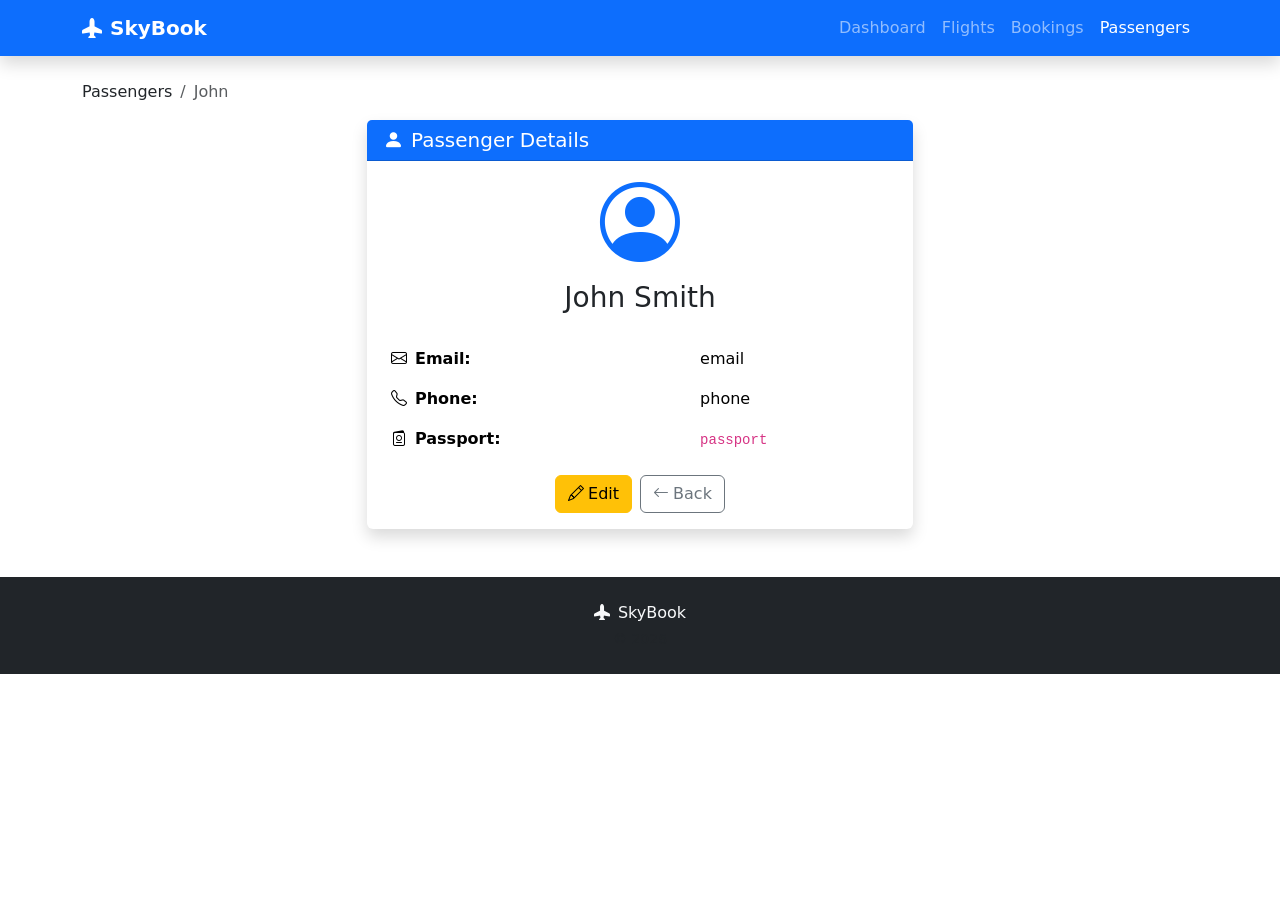
<file: src/main/resources/templates/passengers/detail.html>
<!DOCTYPE html>
<html xmlns:th="http://www.thymeleaf.org">
<head>
    <meta charset="UTF-8">
    <meta name="viewport" content="width=device-width, initial-scale=1.0">
    <title>Passenger Details | SkyBook</title>
    <link href="https://cdn.jsdelivr.net/npm/bootstrap@5.3.2/dist/css/bootstrap.min.css" rel="stylesheet">
    <link href="https://cdn.jsdelivr.net/npm/bootstrap-icons@1.11.2/font/bootstrap-icons.min.css" rel="stylesheet">
    <link th:href="@{/css/style.css}" rel="stylesheet">
</head>
<body>
    <nav class="navbar navbar-expand-lg navbar-dark bg-primary shadow">
        <div class="container">
            <a class="navbar-brand fw-bold" th:href="@{/}"><i class="bi bi-airplane-fill me-2"></i>SkyBook</a>
            <div class="collapse navbar-collapse" id="navbarNav">
                <ul class="navbar-nav ms-auto">
                    <li class="nav-item"><a class="nav-link" th:href="@{/}">Dashboard</a></li>
                    <li class="nav-item"><a class="nav-link" th:href="@{/flights}">Flights</a></li>
                    <li class="nav-item"><a class="nav-link" th:href="@{/bookings}">Bookings</a></li>
                    <li class="nav-item"><a class="nav-link active" th:href="@{/passengers}">Passengers</a></li>
                </ul>
            </div>
        </div>
    </nav>

    <main class="container my-4">
        <nav aria-label="breadcrumb" class="mb-3">
            <ol class="breadcrumb">
                <li class="breadcrumb-item"><a th:href="@{/passengers}">Passengers</a></li>
                <li class="breadcrumb-item active" th:text="${passenger.fullName}">John</li>
            </ol>
        </nav>

        <div class="row justify-content-center">
            <div class="col-md-6">
                <div class="card border-0 shadow">
                    <div class="card-header bg-primary text-white">
                        <h5 class="mb-0"><i class="bi bi-person-fill me-2"></i>Passenger Details</h5>
                    </div>
                    <div class="card-body">
                        <div class="text-center mb-4">
                            <i class="bi bi-person-circle display-1 text-primary"></i>
                            <h3 class="mt-2" th:text="${passenger.fullName}">John Smith</h3>
                        </div>
                        <table class="table table-borderless">
                            <tr><th><i class="bi bi-envelope me-2"></i>Email:</th><td th:text="${passenger.email}">email</td></tr>
                            <tr><th><i class="bi bi-telephone me-2"></i>Phone:</th><td th:text="${passenger.phone}">phone</td></tr>
                            <tr><th><i class="bi bi-passport me-2"></i>Passport:</th><td><code th:text="${passenger.passportNumber}">passport</code></td></tr>
                        </table>
                        <div class="d-flex gap-2 justify-content-center">
                            <a th:href="@{/passengers/{id}/edit(id=${passenger.id})}" class="btn btn-warning"><i class="bi bi-pencil me-1"></i>Edit</a>
                            <a th:href="@{/passengers}" class="btn btn-outline-secondary"><i class="bi bi-arrow-left me-1"></i>Back</a>
                        </div>
                    </div>
                </div>
            </div>
        </div>
    </main>

    <footer class="bg-dark text-light py-4 mt-5"><div class="container text-center"><p class="mb-1"><i class="bi bi-airplane-fill me-2"></i>SkyBook</p><p class="text-muted small mb-0">&copy; 2026</p></div></footer>
    <script src="https://cdn.jsdelivr.net/npm/bootstrap@5.3.2/dist/js/bootstrap.bundle.min.js"></script>
</body>
</html>
</file>
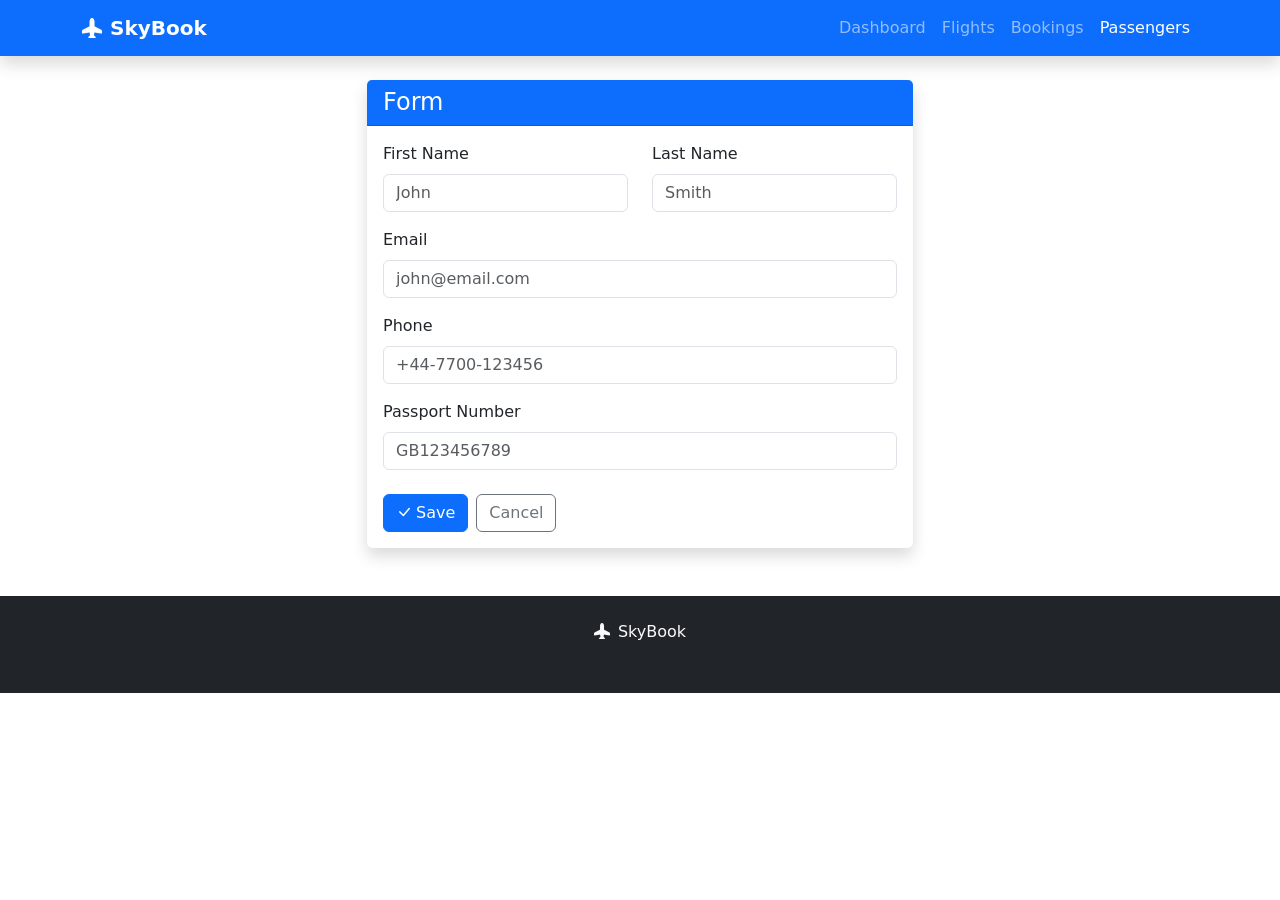
<file: src/main/resources/templates/passengers/form.html>
<!DOCTYPE html>
<html xmlns:th="http://www.thymeleaf.org">
<head>
    <meta charset="UTF-8">
    <meta name="viewport" content="width=device-width, initial-scale=1.0">
    <title th:text="${passenger.id != null ? 'Edit Passenger | SkyBook' : 'New Passenger | SkyBook'}">Passenger Form</title>
    <link href="https://cdn.jsdelivr.net/npm/bootstrap@5.3.2/dist/css/bootstrap.min.css" rel="stylesheet">
    <link href="https://cdn.jsdelivr.net/npm/bootstrap-icons@1.11.2/font/bootstrap-icons.min.css" rel="stylesheet">
    <link th:href="@{/css/style.css}" rel="stylesheet">
</head>
<body>
    <nav class="navbar navbar-expand-lg navbar-dark bg-primary shadow">
        <div class="container">
            <a class="navbar-brand fw-bold" th:href="@{/}"><i class="bi bi-airplane-fill me-2"></i>SkyBook</a>
            <div class="collapse navbar-collapse" id="navbarNav">
                <ul class="navbar-nav ms-auto">
                    <li class="nav-item"><a class="nav-link" th:href="@{/}">Dashboard</a></li>
                    <li class="nav-item"><a class="nav-link" th:href="@{/flights}">Flights</a></li>
                    <li class="nav-item"><a class="nav-link" th:href="@{/bookings}">Bookings</a></li>
                    <li class="nav-item"><a class="nav-link active" th:href="@{/passengers}">Passengers</a></li>
                </ul>
            </div>
        </div>
    </nav>

    <main class="container my-4">
        <div class="row justify-content-center">
            <div class="col-md-6">
                <div class="card border-0 shadow">
                    <div class="card-header bg-primary text-white">
                        <h4 class="mb-0" th:text="${passenger.id != null ? 'Edit Passenger' : 'Add New Passenger'}">Form</h4>
                    </div>
                    <div class="card-body">
                        <form th:action="@{/passengers/save}" method="post">
                            <input type="hidden" th:value="${passenger.id}" name="id">

                            <div class="row mb-3">
                                <div class="col-md-6">
                                    <label class="form-label">First Name</label>
                                    <input type="text" class="form-control" name="firstName" th:value="${passenger.firstName}" placeholder="John" required>
                                </div>
                                <div class="col-md-6">
                                    <label class="form-label">Last Name</label>
                                    <input type="text" class="form-control" name="lastName" th:value="${passenger.lastName}" placeholder="Smith" required>
                                </div>
                            </div>

                            <div class="mb-3">
                                <label class="form-label">Email</label>
                                <input type="email" class="form-control" name="email" th:value="${passenger.email}" placeholder="john@email.com" required>
                            </div>

                            <div class="mb-3">
                                <label class="form-label">Phone</label>
                                <input type="tel" class="form-control" name="phone" th:value="${passenger.phone}" placeholder="+44-7700-123456">
                            </div>

                            <div class="mb-4">
                                <label class="form-label">Passport Number</label>
                                <input type="text" class="form-control" name="passportNumber" th:value="${passenger.passportNumber}" placeholder="GB123456789" required>
                            </div>

                            <div class="d-flex gap-2">
                                <button type="submit" class="btn btn-primary"><i class="bi bi-check-lg me-1"></i>Save</button>
                                <a th:href="@{/passengers}" class="btn btn-outline-secondary">Cancel</a>
                            </div>
                        </form>
                    </div>
                </div>
            </div>
        </div>
    </main>

    <footer class="bg-dark text-light py-4 mt-5"><div class="container text-center"><p class="mb-1"><i class="bi bi-airplane-fill me-2"></i>SkyBook</p><p class="text-muted small mb-0">&copy; 2026</p></div></footer>
    <script src="https://cdn.jsdelivr.net/npm/bootstrap@5.3.2/dist/js/bootstrap.bundle.min.js"></script>
</body>
</html>
</file>
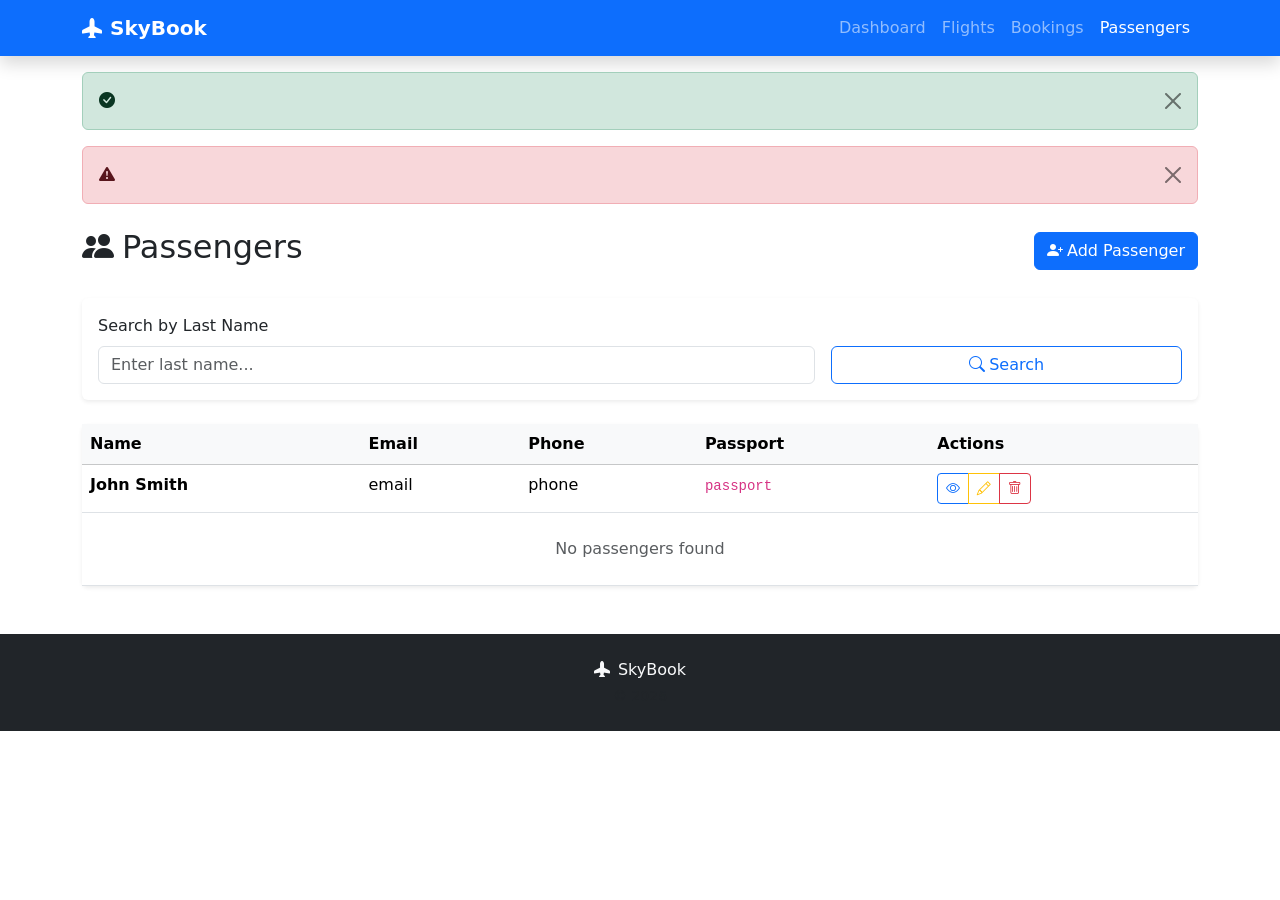
<file: src/main/resources/templates/passengers/list.html>
<!DOCTYPE html>
<html xmlns:th="http://www.thymeleaf.org">
<head>
    <meta charset="UTF-8">
    <meta name="viewport" content="width=device-width, initial-scale=1.0">
    <title>Passengers | SkyBook</title>
    <link href="https://cdn.jsdelivr.net/npm/bootstrap@5.3.2/dist/css/bootstrap.min.css" rel="stylesheet">
    <link href="https://cdn.jsdelivr.net/npm/bootstrap-icons@1.11.2/font/bootstrap-icons.min.css" rel="stylesheet">
    <link th:href="@{/css/style.css}" rel="stylesheet">
</head>
<body>
    <nav class="navbar navbar-expand-lg navbar-dark bg-primary shadow">
        <div class="container">
            <a class="navbar-brand fw-bold" th:href="@{/}"><i class="bi bi-airplane-fill me-2"></i>SkyBook</a>
            <div class="collapse navbar-collapse" id="navbarNav">
                <ul class="navbar-nav ms-auto">
                    <li class="nav-item"><a class="nav-link" th:href="@{/}">Dashboard</a></li>
                    <li class="nav-item"><a class="nav-link" th:href="@{/flights}">Flights</a></li>
                    <li class="nav-item"><a class="nav-link" th:href="@{/bookings}">Bookings</a></li>
                    <li class="nav-item"><a class="nav-link active" th:href="@{/passengers}">Passengers</a></li>
                </ul>
            </div>
        </div>
    </nav>

    <div class="container mt-3">
        <div th:if="${success}" class="alert alert-success alert-dismissible fade show"><i class="bi bi-check-circle-fill me-2"></i><span th:text="${success}"></span><button type="button" class="btn-close" data-bs-dismiss="alert"></button></div>
        <div th:if="${error}" class="alert alert-danger alert-dismissible fade show"><i class="bi bi-exclamation-triangle-fill me-2"></i><span th:text="${error}"></span><button type="button" class="btn-close" data-bs-dismiss="alert"></button></div>
    </div>

    <main class="container my-4">
        <div class="d-flex justify-content-between align-items-center mb-4">
            <h2><i class="bi bi-people-fill me-2"></i>Passengers</h2>
            <a th:href="@{/passengers/new}" class="btn btn-primary"><i class="bi bi-person-plus-fill me-1"></i>Add Passenger</a>
        </div>

        <!-- Search -->
        <div class="card border-0 shadow-sm mb-4">
            <div class="card-body">
                <form th:action="@{/passengers}" method="get" class="row g-3 align-items-end">
                    <div class="col-md-8">
                        <label class="form-label">Search by Last Name</label>
                        <input type="text" class="form-control" name="search" th:value="${searchTerm}" placeholder="Enter last name...">
                    </div>
                    <div class="col-md-4">
                        <button type="submit" class="btn btn-outline-primary w-100"><i class="bi bi-search me-1"></i>Search</button>
                    </div>
                </form>
            </div>
        </div>

        <!-- Passengers Table -->
        <div class="card border-0 shadow-sm">
            <div class="card-body p-0">
                <div class="table-responsive">
                    <table class="table table-hover mb-0">
                        <thead class="table-light">
                            <tr>
                                <th>Name</th>
                                <th>Email</th>
                                <th>Phone</th>
                                <th>Passport</th>
                                <th>Actions</th>
                            </tr>
                        </thead>
                        <tbody>
                            <tr th:each="passenger : ${passengers}">
                                <td class="fw-bold" th:text="${passenger.fullName}">John Smith</td>
                                <td th:text="${passenger.email}">email</td>
                                <td th:text="${passenger.phone}">phone</td>
                                <td><code th:text="${passenger.passportNumber}">passport</code></td>
                                <td>
                                    <div class="btn-group btn-group-sm">
                                        <a th:href="@{/passengers/{id}(id=${passenger.id})}" class="btn btn-outline-primary" title="View"><i class="bi bi-eye"></i></a>
                                        <a th:href="@{/passengers/{id}/edit(id=${passenger.id})}" class="btn btn-outline-warning" title="Edit"><i class="bi bi-pencil"></i></a>
                                        <a th:href="@{/passengers/{id}/delete(id=${passenger.id})}" class="btn btn-outline-danger" title="Delete" onclick="return confirm('Delete this passenger?')"><i class="bi bi-trash"></i></a>
                                    </div>
                                </td>
                            </tr>
                            <tr th:if="${#lists.isEmpty(passengers)}">
                                <td colspan="5" class="text-center text-muted py-4">No passengers found</td>
                            </tr>
                        </tbody>
                    </table>
                </div>
            </div>
        </div>
    </main>

    <footer class="bg-dark text-light py-4 mt-5"><div class="container text-center"><p class="mb-1"><i class="bi bi-airplane-fill me-2"></i>SkyBook</p><p class="text-muted small mb-0">&copy; 2026</p></div></footer>
    <script src="https://cdn.jsdelivr.net/npm/bootstrap@5.3.2/dist/js/bootstrap.bundle.min.js"></script>
</body>
</html>
</file>
